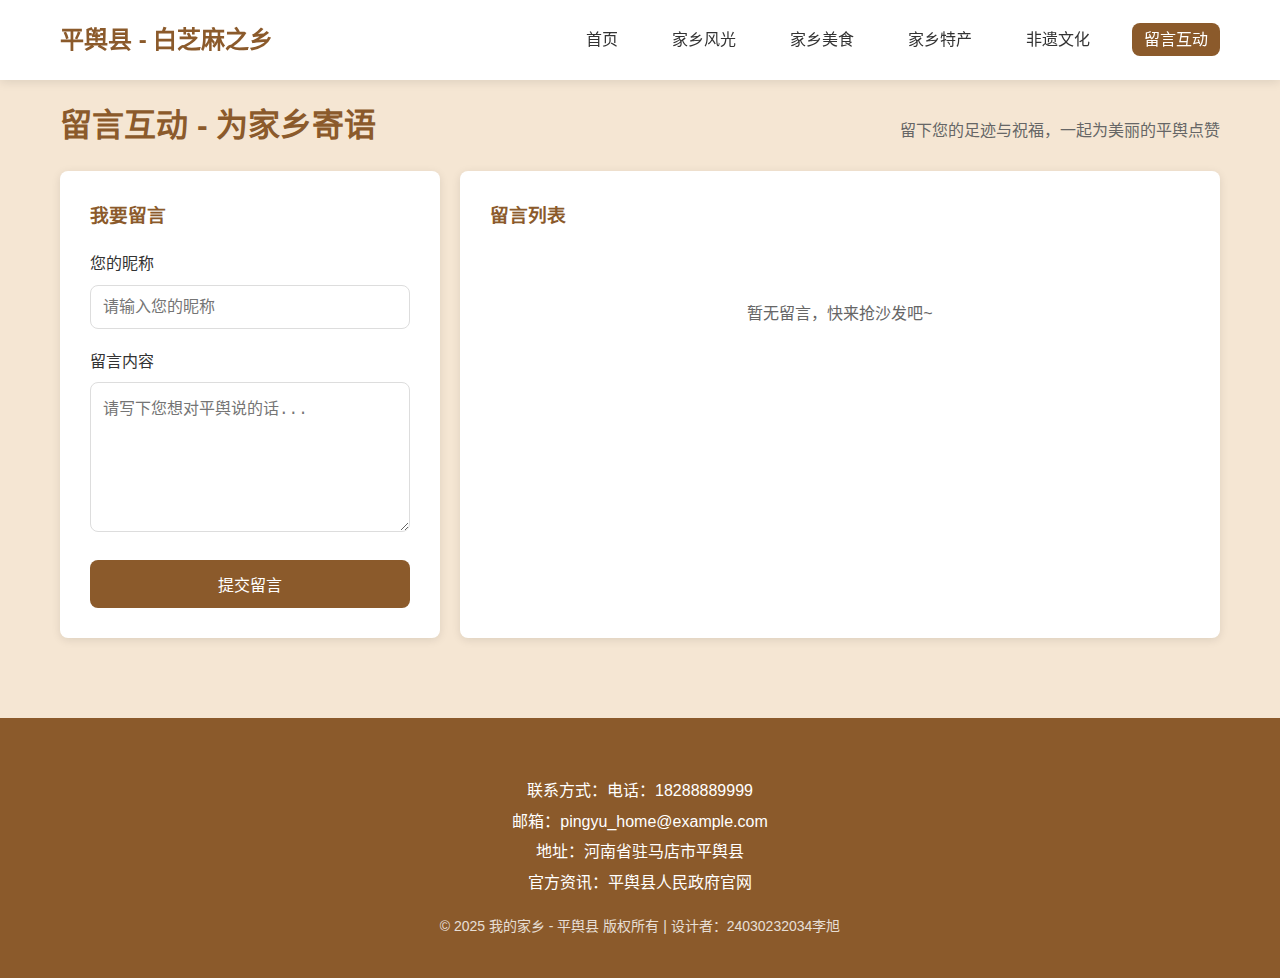
<file: message.html>
<!DOCTYPE html>
<html lang="zh-CN">
<head>
    <meta charset="UTF-8">
    <meta name="viewport" content="width=device-width, initial-scale=1.0">
    <title>留言互动 - 平舆县</title>
    <link rel="stylesheet" href="css/reset.css">
    <link rel="stylesheet" href="css/common.css">
    <link rel="stylesheet" href="css/page.css">
    <style>
        /* 留言页专属样式 */
        .message-header {
            text-align: center;
            margin-bottom: 40px;
        }
        .message-title {
            font-size: 32px;
            color: var(--secondary-color);
            margin-bottom: 10px;
        }
        .message-subtitle {
            font-size: 16px;
            color: var(--light-text);
        }
        .message-container {
            display: grid;
            grid-template-columns: 1fr 2fr;
            gap: var(--gap);
        }
        .message-form-card {
            background-color: var(--white);
            border-radius: var(--border-radius);
            padding: 30px;
            box-shadow: var(--shadow);
        }
        .message-list-card {
            background-color: var(--white);
            border-radius: var(--border-radius);
            padding: 30px;
            box-shadow: var(--shadow);
        }
        .form-group {
            margin-bottom: 20px;
        }
        .form-label {
            display: block;
            margin-bottom: 8px;
            font-weight: 500;
            color: var(--text-color);
        }
        .form-input {
            width: 100%;
            padding: 12px;
            border: 1px solid #ddd;
            border-radius: var(--border-radius);
            font-size: 16px;
        }
        .form-textarea {
            width: 100%;
            padding: 12px;
            border: 1px solid #ddd;
            border-radius: var(--border-radius);
            font-size: 16px;
            min-height: 150px;
            resize: vertical;
        }
        .form-btn {
            width: 100%;
            padding: 12px;
            background-color: var(--secondary-color);
            color: var(--white);
            border-radius: var(--border-radius);
            font-size: 16px;
            cursor: pointer;
            transition: background-color 0.3s;
        }
        .form-btn:hover {
            background-color: #734a20;
        }
        .message-list {
            margin-top: 20px;
            max-height: 600px;
            overflow-y: auto;
        }
        .message-item {
            padding: 20px;
            border-bottom: 1px solid #eee;
        }
        .message-item:last-child {
            border-bottom: none;
        }
        .message-header {
            display: flex;
            justify-content: space-between;
            align-items: center;
            margin-bottom: 10px;
        }
        .message-username {
            font-weight: bold;
            color: var(--secondary-color);
        }
        .message-time {
            font-size: 12px;
            color: var(--light-text);
        }
        .message-content {
            font-size: 14px;
            color: var(--text-color);
            line-height: 1.6;
        }
        .message-delete {
            color: #ff4d4f;
            cursor: pointer;
            font-size: 12px;
            margin-left: 10px;
        }
        .empty-message {
            text-align: center;
            padding: 50px 0;
            color: var(--light-text);
        }
        .success-toast {
            position: fixed;
            top: 20px;
            left: 50%;
            transform: translateX(-50%);
            background-color: #52c41a;
            color: var(--white);
            padding: 10px 20px;
            border-radius: var(--border-radius);
            font-size: 16px;
            opacity: 0;
            visibility: hidden;
            transition: all 0.3s;
            z-index: 9999;
        }
        .success-toast.show {
            opacity: 1;
            visibility: visible;
        }
        @media (max-width: 767px) {
            .message-container {
                grid-template-columns: 1fr;
            }
            .message-form-card, .message-list-card {
                padding: 20px;
            }
            .message-list {
                max-height: 400px;
            }
        }
    </style>
</head>
<body>
    <!-- 头部导航 -->
    <header class="header">
        <div class="container">
            <nav class="nav">
                <div class="logo">平舆县 - 白芝麻之乡</div>
                <button class="menu-btn">☰</button>
                <ul class="nav-list">
                    <li class="nav-list">
                    <li class="nav-item"><a href="index.html">首页</a></li>
                    <li class="nav-item"><a href="scenery.html">家乡风光</a></li>
                    <li class="nav-item"><a href="food.html">家乡美食</a></li>
                    <li class="nav-item"><a href="specialty.html">家乡特产</a></li>
                    <li class="nav-item"><a href="intangible.html">非遗文化</a></li>
                    <li class="nav-item"><a href="message.html" class="active">留言互动</a></li>
                </ul>
            </nav>
        </div>
    </header>

    <!-- 主内容区 -->
    <main class="main">
        <div class="container">
            <section class="message-header">
                <h1 class="message-title">留言互动 - 为家乡寄语</h1>
                <p class="message-subtitle">留下您的足迹与祝福，一起为美丽的平舆点赞</p>
            </section>

            <div class="message-container">
                <div class="message-form-card">
                    <h3 style="color: var(--secondary-color); margin-bottom:20px;">我要留言</h3>
                    <form id="message-form">
                        <div class="form-group">
                            <label class="form-label">您的昵称</label>
                            <input type="text" class="form-input" id="username" placeholder="请输入您的昵称" required>
                        </div>
                        <div class="form-group">
                            <label class="form-label">留言内容</label>
                            <textarea class="form-textarea" id="msg-content" placeholder="请写下您想对平舆说的话..." required></textarea>
                        </div>
                        <button type="submit" class="form-btn">提交留言</button>
                    </form>
                </div>
                <div class="message-list-card">
                    <h3 style="color: var(--secondary-color); margin-bottom:20px;">留言列表</h3>
                    <div class="message-list" id="message-list">
                        <div class="empty-message">暂无留言，快来抢沙发吧~</div>
                    </div>
                </div>
            </div>
        </div>
    </main>

    <!-- 页脚 -->
    <footer class="footer">
        <div class="container">
            <div class="footer-contact">
              <p>联系方式：电话：18288889999</p>
                <p>邮箱：pingyu_home@example.com</p>
                <p>地址：河南省驻马店市平舆县</p>
                <p>官方资讯：<a href="https://www.pingyu.gov.cn/" target="_blank" title="打开平舆县人民政府官网">平舆县人民政府官网</a></p>
            </div>
            <div class="footer-copyright">
                © 2025 我的家乡 - 平舆县 版权所有 | 设计者：24030232034李旭
            </div>
        </div>
    </footer>

    <!-- 返回顶部按钮 -->
    <div class="back-to-top">↑</div>
    <!-- 成功提示弹窗 -->
    <div class="success-toast" id="toast">留言提交成功！</div>

    <!-- 引入JS -->
    <script src="js/common.js"></script>
    <script src="js/message.js"></script>
</body>
</html>
</file>
<file: css/common.css>
/* common.css */
:root {
    --primary-color: #f5e6d3; /* 米白色（白芝麻主题） */
    --secondary-color: #8b5a2b; /* 棕色（芝麻色） */
    --third-color: #4a7c59; /* 绿色（自然景观） */
    --text-color: #333;
    --light-text: #666;
    --white: #fff;
    --gap: 20px;
    --border-radius: 8px;
    --shadow: 0 2px 10px rgba(0,0,0,0.1);
}
body {
    background-color: var(--primary-color);
    color: var(--text-color);
    line-height: 1.6;
}
.container {
    width: 100%;
    max-width: 1200px;
    margin: 0 auto;
    padding: 0 var(--gap);
}
/* 导航栏 */
.header {
    position: fixed;
    top: 0;
    left: 0;
    right: 0;
    background-color: var(--white);
    box-shadow: var(--shadow);
    z-index: 999;
}
.nav {
    display: flex;
    justify-content: space-between;
    align-items: center;
    height: 80px;
}
.logo {
    font-size: 24px;
    font-weight: bold;
    color: var(--secondary-color);
}
.nav-list {
    display: flex;
    gap: 30px;
}
.nav-item a {
    font-size: 16px;
    font-weight: 500;
    padding: 8px 12px;
    border-radius: var(--border-radius);
    transition: all 0.3s;
}
.nav-item a:hover, .nav-item a.active {
    background-color: var(--secondary-color);
    color: var(--white);
}
/* 移动端菜单按钮（响应式） */
.menu-btn {
    display: none;
    font-size: 24px;
    cursor: pointer;
}
/* 主内容区 */
.main {
    margin-top: 100px;
    padding-bottom: 80px;
}
/* 页脚 */
.footer {
    background-color: var(--secondary-color);
    color: var(--white);
    padding: 40px 0;
    text-align: center;
}
.footer-contact {
    margin: 20px 0;
}
.footer-contact p {
    margin: 5px 0;
}
.footer-copyright {
    margin-top: 20px;
    font-size: 14px;
    opacity: 0.8;
}
/* 返回顶部按钮 */
.back-to-top {
    position: fixed;
    bottom: 30px;
    right: 30px;
    width: 50px;
    height: 50px;
    background-color: var(--secondary-color);
    color: var(--white);
    border-radius: 50%;
    display: flex;
    justify-content: center;
    align-items: center;
    font-size: 20px;
    cursor: pointer;
    box-shadow: var(--shadow);
    opacity: 0;
    visibility: hidden;
    transition: all 0.3s;
    z-index: 998;
}
.back-to-top.show {
    opacity: 1;
    visibility: visible;
}
/* 图片放大模态框 */
.image-modal {
    position: fixed;
    top: 0;
    left: 0;
    width: 100%;
    height: 100%;
    background-color: rgba(0,0,0,0.9);
    display: flex;
    justify-content: center;
    align-items: center;
    z-index: 1000;
    opacity: 0;
    visibility: hidden;
    transition: all 0.3s;
}
.image-modal.show {
    opacity: 1;
    visibility: visible;
}
.modal-content {
    max-width: 90%;
    max-height: 90%;
}
.close-modal {
    position: absolute;
    top: 20px;
    right: 30px;
    font-size: 40px;
    color: var(--white);
    cursor: pointer;
}
/* 响应式适配 */
@media (max-width: 1199px) {
    .container {
        padding: 0 15px;
    }
}
@media (max-width: 767px) {
    .nav-list {
        position: fixed;
        top: 80px;
        left: -100%;
        flex-direction: column;
        background-color: var(--white);
        width: 100%;
        padding: 20px;
        box-shadow: 0 5px 5px rgba(0,0,0,0.1);
        transition: left 0.3s;
    }
    .nav-list.show {
        left: 0;
    }
    .menu-btn {
        display: block;
    }
    .main {
        margin-top: 90px;
    }
}
</file>
<file: css/page.css>
/* 页面通用补充样式 统一占位 */
h1, h2, h3, h4 {
    font-weight: 600;
}
p {
    margin: 8px 0;
}
img {
    transition: all 0.3s;
}
img:hover {
    transform: scale(1.02);
}
::-webkit-scrollbar {
    width: 6px;
    height: 6px;
}
::-webkit-scrollbar-thumb {
    background: var(--secondary-color);
    border-radius: 3px;
}
</file>
